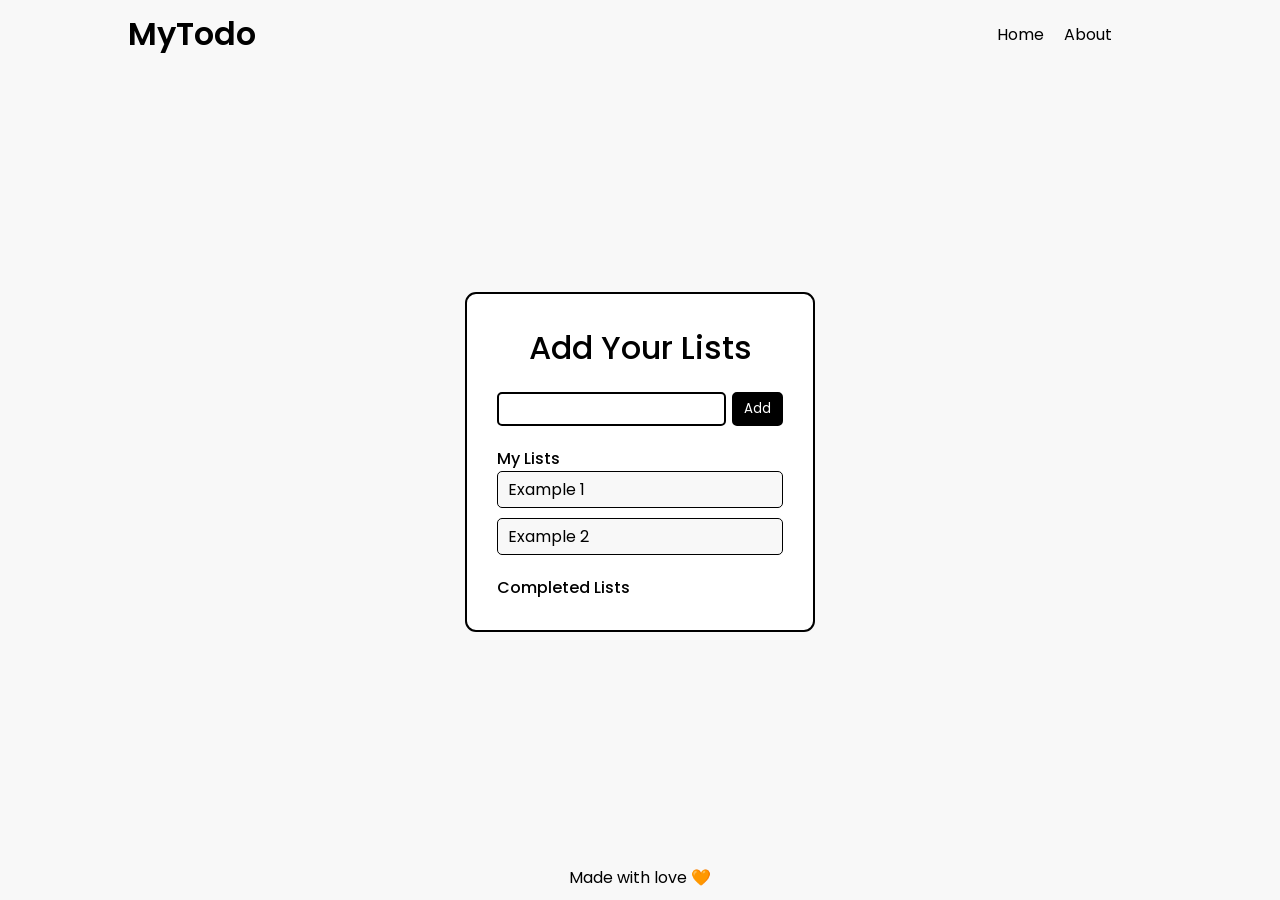
<file: index.html>
<!DOCTYPE html>
<html lang="en">
<head>
    <meta charset="UTF-8">
    <meta name="viewport" content="width=device-width, initial-scale=1.0">
    <title>My Todo | Homepage</title>
    <!-- CSS Link -->
    <link rel="stylesheet" href="assets/style.css">
    <!-- Icons Link -->
    <link href="https://cdn.boxicons.com/3.0.8/fonts/basic/boxicons.min.css" rel="stylesheet">
</head>
<body>
    
    <!-- Header Section -->
    <header class="header">

        <div class="logo">
            <a href="index.html">MyTodo</a>
        </div>

        <nav class="navigation">
            <ul>
                <li>
                    <a href="index.html">Home</a>
                </li>
                <li>
                    <a href="about.html">About</a>
                </li>
            </ul>
            <button id="dark-mode-toggle" type="button" class="dark-mode-button">
                <i class="bx bx-moon"></i>
            </button>
        </nav>

        <button id="hamburger-toggle" type="button" class="hamburger-button">
            <i class="bx bx-menu" id="hamburger-icon"></i>
        </button>

    </header>

    <!-- Main Content Section -->
    <main class="main-content">

        <div class="main-container">

            <div class="popup popup-error-container">
                <div class="error-description-container">
                    <p>You Must Input Your List!</p>
                </div>
                <div class="error-button-container">
                    <button type="button" class="button" onclick="okErrorButton()">OK</button>
                </div>
            </div>

            <div class="popup popup-edit-list-container">
                <div class="edit-description-container">
                    <p>Edit Your List</p>
                </div>
                <div class="input-edit-container">
                    <input type="text" id="edit-input-list" class="edit-input-list-text">
                </div>
                <div class="edit-action-button-container">
                    <button type="button" id="ok-edit-button" class="button">OK</button>
                    <button type="button" id="cancel-edit-button" class="button">Cancel</button>
                </div>
            </div>

            <h1 class="heading">
                Add Your Lists
            </h1>
            
            <div class="input-list-container">
                <input type="text" id="input-list" class="input-list-text">
                <button type="button" id="add-button" class="button">Add</button>
            </div>

            <div class="list-container">
                <p class="heading-2">My Lists</p>
                <ul id="lists">
                    <li class="first-example example-list-items" id="">
                        <span id="first-span-example">Example 1</span>
                        <div class="action-container">
                            <div class="edit-button-container">
                                <button id="edit-button-example-1" class="action-button">
                                    <i class="bx bx-edit"></i>
                                </button>
                            </div>
                            <div class="checklist-button-container">
                                <button id="checklist-button-example-1" class="action-button">
                                    <i class="bx bx-check"></i>
                                </button>
                            </div>
                        </div>
                    </li>
                    <li class="second-example example-list-items">
                        <span id="second-span-example">Example 2</span>
                        <div class="action-container">
                            <div class="edit-button-container">
                                <button id="edit-button-example-2" class="action-button">
                                    <i class="bx bx-edit"></i>
                                </button>
                            </div>
                            <div class="checklist-button-container">
                                <button id="checklist-button-example-2" class="action-button">
                                    <i class="bx bx-check"></i>
                                </button>
                            </div>
                        </div>
                    </li>
                </ul>
            </div>

            <div class="completed-list-container">
                <p class="heading-2">Completed Lists</p>
                <ul id="completed-lists"></ul>
                <button type="button" id="delete-all-button" class="delete-all-button">
                    Delete All
                </button>
            </div>

        </div>

    </main>

    <!-- Footer Section -->

    <footer class="footer">

        <p>Made with love 🧡</p>

    </footer>

    <div class="popup-overlay"></div>

    <!-- Javascript Link -->
    <script src="assets/script.js"></script>

</body>
</html>
</file>
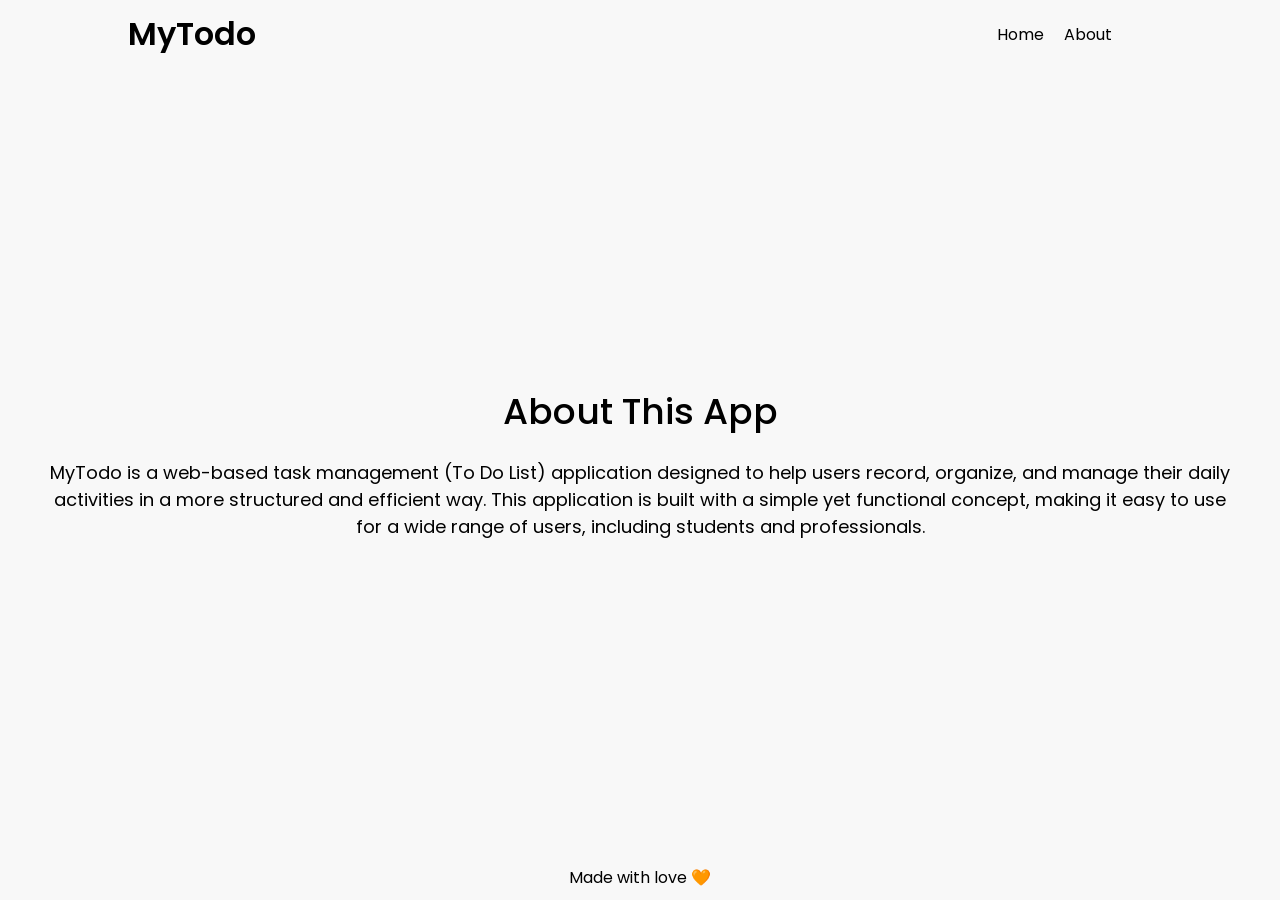
<file: about.html>
<!DOCTYPE html>
<html lang="en">
<head>
    <meta charset="UTF-8">
    <meta name="viewport" content="width=device-width, initial-scale=1.0">
    <title>My Todo | Homepage</title>
    <!-- CSS Link -->
    <link rel="stylesheet" href="assets/style.css">
    <!-- Icons Link -->
    <link href="https://cdn.boxicons.com/3.0.8/fonts/basic/boxicons.min.css" rel="stylesheet">
</head>
<body>
    
    <!-- Header Section -->
    <header class="header">

        <div class="logo">
            <a href="index.html">MyTodo</a>
        </div>

        <nav class="navigation">
            <ul>
                <li>
                    <a href="index.html">Home</a>
                </li>
                <li>
                    <a href="about.html">About</a>
                </li>
            </ul>
            <button id="dark-mode-toggle" type="button" class="dark-mode-button">
                <i class="bx bx-moon"></i>
            </button>
        </nav>

        <button id="hamburger-toggle" type="button" class="hamburger-button">
            <i class="bx bx-menu" id="hamburger-icon"></i>
        </button>

    </header>

    <!-- Main Content Section -->
    <main class="main-content">

        <div class="about-main-container">
            <h1 class="about-heading">About This App</h1>

            <div class="about">
                <p>
                    MyTodo is a web-based task management (To Do List) application designed to help users record, organize, and 
                    manage their daily activities in a more structured and efficient way. This application is built with a simple 
                    yet functional concept, making it easy to use for a wide range of users, including students and professionals.
                </p>
            </div>

        </div>

    </main>

    <!-- Footer Section -->

    <footer class="footer">

        <p>Made with love 🧡</p>

    </footer>

    <div class="popup-overlay"></div>

    <!-- Javascript Link -->
    <script src="assets/script.js"></script>

</body>
</html>
</file>
<file: assets/style.css>
/* Google Font */

@import url('https://fonts.googleapis.com/css2?family=Poppins:ital,wght@0,100;0,200;0,300;0,400;0,500;0,600;0,700;0,800;0,900;1,100;1,200;1,300;1,400;1,500;1,600;1,700;1,800;1,900&display=swap');

/* GOOGLE FONT */


/* RESET CSS */

* {
    padding: 0;
    margin: 0;
    box-sizing: border-box;
    list-style-type: none;
    text-decoration: none;
    font-family: "Poppins", sans-serif;
}

body {
    background-color: rgb(248, 248, 248);
    display: flex;
    flex-direction: column;
    justify-content: space-between;
    align-items: center;
    height: 100vh;
    transition: all .50s ease;
}
/* RESET CSS */


/* HEADER SECTION */

.header {
    width: 100%;
    display: flex;
    justify-content: space-between;
    align-items: center;
    padding: 10px 10%;
}

.logo a {
    font-size: 2rem;
    color: black;
    font-weight: 600;
}

.navigation {
    display: flex;
    column-gap: 20px;
    align-items: center;
}

.navigation ul {
    display: flex;
    column-gap: 20px;
    align-items: center;
}

.navigation ul a {
    color: black;
}

.dark-mode-button {
    display: flex;
    justify-content: center;
    align-items: center;
    background-color: rgb(248, 248, 248);
    color: black;
    font-size: 16px;
    padding: 10px;
    border: none;
    border-radius: 50%;
    cursor: pointer;
}

/* .dark-mode-button:active {
    background-color: rgb(190, 190, 190);
} */

.hamburger-button {
    display: none;
    justify-content: center;
    align-items: center;
    background-color: rgb(248, 248, 248);
    color: black;
    font-size: 2rem;
    border: none;
}

/* HEADER SECTION */


/* MAIN CONTENT SECTION */

.main-container {
    background-color: white;
    width: 350px;
    padding: 30px;
    border: 2px solid black;
    border-radius: 11px;
}

.heading {
    text-align: center;
    margin-bottom: 20px;
    font-weight: 500;
}

.heading-2 {
    font-weight: 500;
}

.input-list-container {
    display: flex;
    justify-content: space-between;
    margin-bottom: 20px;
}

.list-container {
    margin-bottom: 20px;
}

.example-list-items {
    background-color: rgb(248, 248, 248);
    color: black;
    padding: 5px 10px;
    margin-bottom: 10px;
    border: 1px solid black;
    border-radius: 5px;
    display: flex;
    justify-content: space-between;
    align-items: center;
}

.example-list-items span {
    flex: 1;
    word-break: break-all;
}

.first-example, .second-example {
    opacity: 1;
    transition: all 0.3s ease;
}

.first-example.show, .second-example.show {
    opacity: 1;
    transform: scale(1) translateY(0);
}

.first-example.hide, .second-example.hide {
    opacity: 0;
    transform: translateY(10px) scale(0.95);
}

.list-items {
    background-color: rgb(248, 248, 248);
    color: black;
    padding: 5px 10px;
    margin-bottom: 10px;
    border: 1px solid black;
    border-radius: 5px;
    display: flex;
    justify-content: space-between;
    align-items: center;
    opacity: 1;
    transform: scale(0.95) translateY(-10px);
    transition: all 0.3s ease;
}

.list-items span {
    flex: 1;
    word-break: break-all;
}

.list-items.show {
    opacity: 1;
    transform: scale(1) translateY(0);
}

.list-items.hide {
    opacity: 0;
    transform: translateY(10px) scale(0.95);
}

.action-container {
    display: flex;
    column-gap: 5px;
}

.popup {
    width: 350px;
    background-color: white;
    color: black;
    padding: 10px;
    border: 2px solid black;
    border-radius: 11px;
    display: flex;
    flex-direction: column;
    justify-content: space-between;
    position: absolute;
    top: 50%;
    left: 50%;
    transform: translate(-50%, -50%);
    z-index: 2;
}

.popup-error-container {
    display: none;
}

.error-button-container {
    display: flex;
    justify-content: flex-end;
    margin-top: 10px;
}

.popup-edit-list-container {
    display: none;
}

.edit-action-button-container {
    display: flex;
    justify-content: flex-end;
    column-gap: 10px;
    margin-top: 10px;
}

.edit-input-list-text {
    width: 100%;
    padding: 5px 10px;
    border: 2px solid black;
    border-radius: 5px;
    margin-top: 10px;
}

.edit-input-list-text:focus {
    outline: none;
}

.input-list-text {
    width: 80%;
    padding: 5px 10px;
    border: 2px solid black;
    border-radius: 5px;
}

.input-list-text:focus {
    outline: none;
}

.button {
    background-color: black;
    color: white;
    padding: 5px 10px;
    border: 2px solid black;
    border-radius: 5px;
    cursor: pointer;
}

.action-button {
    background-color: rgb(248, 248, 248);
    color: black;
    display: flex;
    justify-content: center;
    align-items: center;
    padding: 5px;
    font-size: 16px;
    border: none;
    cursor: pointer;
}

.delete-all-button {
    background-color: white;
    color: black;
    border: none;
    cursor: pointer;
    display: none;
}

/* MAIN CONTENT SECTION */


/* FOOTER SECTION */

.footer {
    width: 100%;
    display: flex;
    justify-content: center;
    align-items: center;
    padding: 10px 10%;
}

/* FOOTER SECTION */


/* ABOUT PAGE SECTION */

.about-main-container {
    width: 1200px;
    text-align: center;
    font-size: 18px;
}

.about-heading {
    text-align: center;
    margin-bottom: 20px;
    font-weight: 500;
}

/* ABOUT PAGE SECTION */


/* OVERLAY BACKGROUND */

.popup-overlay {
    position: fixed;
    top: 0;
    left: 0;
    width: 100%;
    height: 100%;
    backdrop-filter: blur(5px);
    background-color: rgba(0,0,0,0.2);
    opacity: 0;
    pointer-events: none;
    transition: all 0.25s ease;
    z-index: 1;
}

.popup-overlay.show {
    opacity: 1;
    pointer-events: auto;
}

/* OVERLAY BACKGROUND */


/* DARK MODE BACKGROUND */

body.dark-mode {
    background-color: black;
}

body.dark-mode a {
    color: white;
}

body.dark-mode .dark-mode-button {
    background-color: black;
    color: white;
}

body.dark-mode .about-heading {
    color: white;
}

body.dark-mode .about p {
    color: white;
}

body.dark-mode .footer {
    color: white;
}

/* DARK MODE BACKGROUND */


/* RESPONSIVE MODE */

@media (max-width : 768px) {
    .navigation {
        position: absolute;
        top: 0;
        left: -100%;
        flex-direction: column;
        align-items: flex-start;
        row-gap: 20px;
        background-color: white;
        box-shadow: 1px 0px 7px black;
        width: 200px;
        height: 100vh;
        padding: 10px;
        transition: all 0.50s ease;
    }

    .navigation.active {
        left: 0;
    }

    .navigation ul {
        flex-direction: column;
        row-gap: 20px;
    }

    .about-main-container {
        width: 600px;
    }

    .dark-mode-button {
        background-color: white;
    }

    .hamburger-button {
        display: flex;
    }

    body.dark-mode ul a {
        color: black;
    }

    body.dark-mode .dark-mode-button {
        background-color: white;
        color: black;
    }

    body.dark-mode .hamburger-button {
        background-color: black;
        color: white;
    }

}

@media (max-width: 480px) {
    .about-main-container {
        width: 300px;
    }
}

/* RESPONSIVE MODE */
</file>
